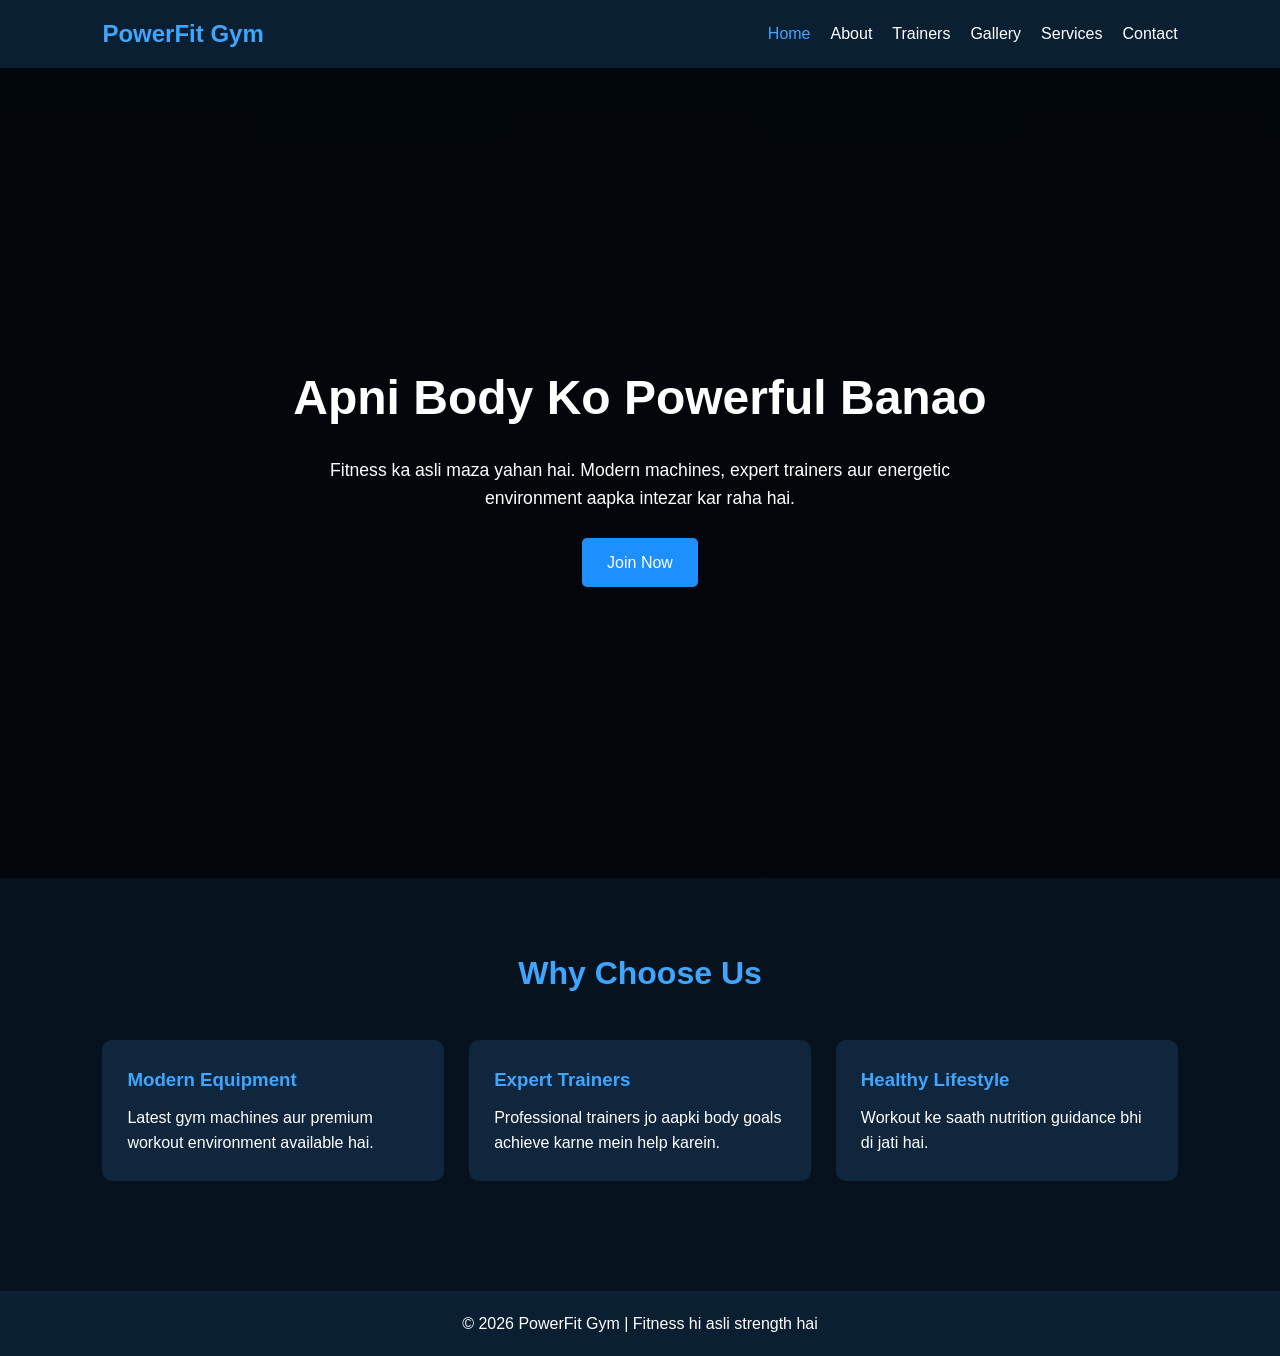
<file: index.html>
<!DOCTYPE html>
<html lang="en">
<head>
  <meta charset="UTF-8" />
  <meta name="viewport" content="width=device-width, initial-scale=1.0"/>
  <title>PowerFit Gym - Home</title>
  <link rel="stylesheet" href="style.css">
</head>
<body>

<header>
  <nav class="navbar">
    <h2 class="logo">PowerFit Gym</h2>

    <ul class="nav-links">
      <li><a href="index.html" class="active">Home</a></li>
      <li><a href="about.html">About</a></li>
      <li><a href="trainers.html">Trainers</a></li>
      <li><a href="gallery.html">Gallery</a></li>
      <li><a href="services.html">Services</a></li>
      <li><a href="contact.html">Contact</a></li>
    </ul>
  </nav>
</header>

<section class="hero">
  <div class="hero-content">
    <h1>Apni Body Ko Powerful Banao</h1>
    <p>
      Fitness ka asli maza yahan hai. Modern machines, expert trainers aur
      energetic environment aapka intezar kar raha hai.
    </p>
    <a href="services.html" class="btn">Join Now</a>
  </div>
</section>

<section class="section">
  <h2 class="section-title">Why Choose Us</h2>

  <div class="grid-3">
    <div class="card">
      <h3>Modern Equipment</h3>
      <p>Latest gym machines aur premium workout environment available hai.</p>
    </div>

    <div class="card">
      <h3>Expert Trainers</h3>
      <p>Professional trainers jo aapki body goals achieve karne mein help karein.</p>
    </div>

    <div class="card">
      <h3>Healthy Lifestyle</h3>
      <p>Workout ke saath nutrition guidance bhi di jati hai.</p>
    </div>
  </div>
</section>

<footer>
  <p>© 2026 PowerFit Gym | Fitness hi asli strength hai</p>
</footer>

</body>
</html>
</file>
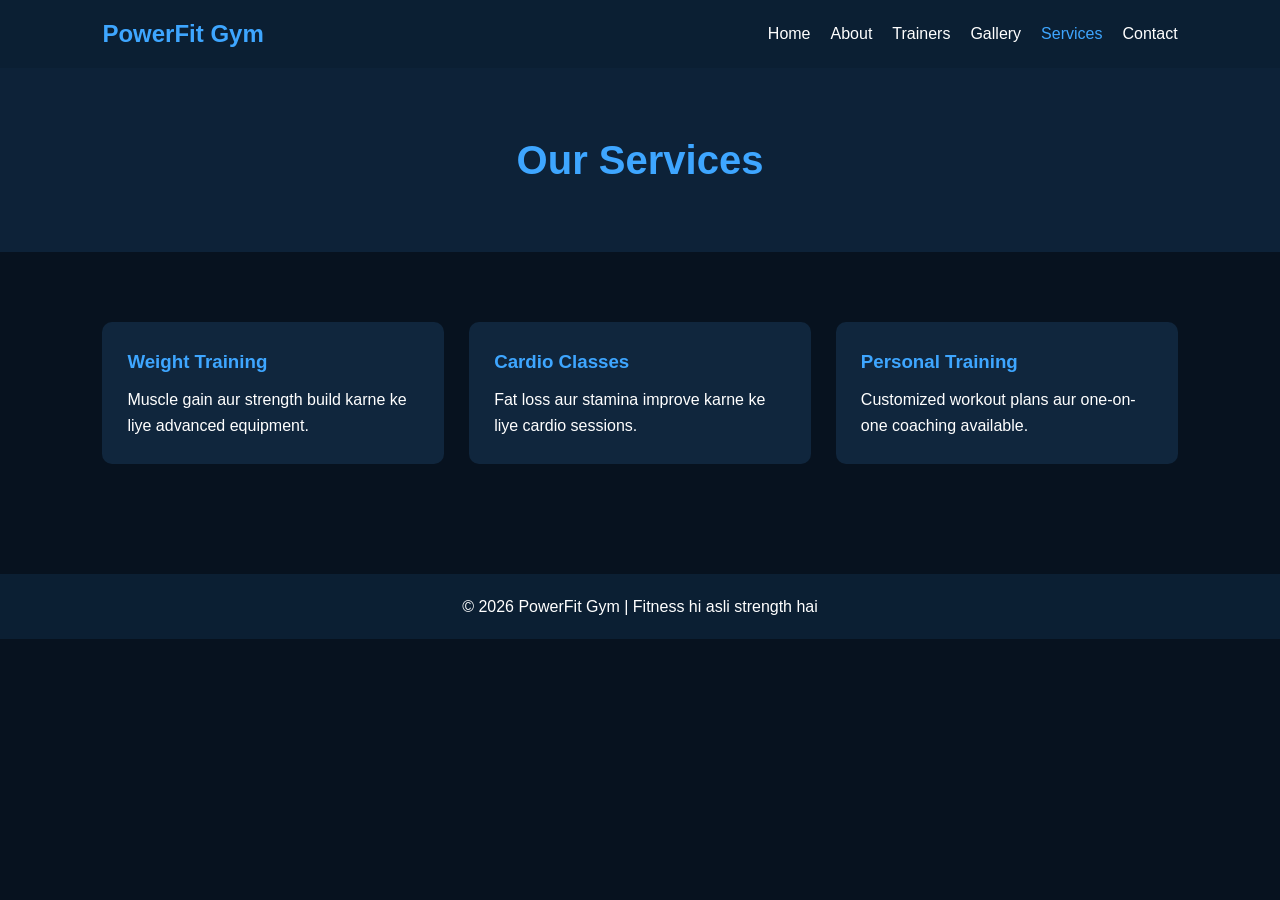
<file: services.html>
</body>
</html>
<!-- services.html -->
<!DOCTYPE html>
<html lang="en">
<head>
  <meta charset="UTF-8">
  <meta name="viewport" content="width=device-width, initial-scale=1.0"/>
  <title>Services - PowerFit Gym</title>
  <link rel="stylesheet" href="style.css">
</head>
<body>

<header>
  <nav class="navbar">
    <h2 class="logo">PowerFit Gym</h2>

    <ul class="nav-links">
      <li><a href="index.html">Home</a></li>
      <li><a href="about.html">About</a></li>
      <li><a href="trainers.html">Trainers</a></li>
      <li><a href="gallery.html">Gallery</a></li>
      <li><a href="services.html" class="active">Services</a></li>
      <li><a href="contact.html">Contact</a></li>
    </ul>
  </nav>
</header>

<section class="page-banner">
  <h1>Our Services</h1>
</section>

<section class="section">
  <div class="grid-3">

    <div class="card">
      <h3>Weight Training</h3>
      <p>Muscle gain aur strength build karne ke liye advanced equipment.</p>
    </div>

    <div class="card">
      <h3>Cardio Classes</h3>
      <p>Fat loss aur stamina improve karne ke liye cardio sessions.</p>
    </div>

    <div class="card">
      <h3>Personal Training</h3>
      <p>Customized workout plans aur one-on-one coaching available.</p>
    </div>

  </div>
</section>

<footer>
  <p>© 2026 PowerFit Gym | Fitness hi asli strength hai</p>
</footer>
</file>
<file: style.css>
*{
  margin:0;
  padding:0;
  box-sizing:border-box;
  font-family:Arial, sans-serif;
}

body{
  background:#07121f;
  color:white;
  line-height:1.6;
}

/* Navbar */

.navbar{
  background:#0b1f33;
  padding:15px 8%;
  display:flex;
  justify-content:space-between;
  align-items:center;
  flex-wrap:wrap;
}

.logo{
  color:#3ea6ff;
}

.nav-links{
  list-style:none;
  display:flex;
  gap:20px;
  flex-wrap:wrap;
}

.nav-links a{
  text-decoration:none;
  color:white;
  transition:0.3s;
}

.nav-links a:hover,
.nav-links .active{
  color:#3ea6ff;
}

/* Hero */

.hero{
  height:90vh;
  background:
  linear-gradient(rgba(0,0,0,0.6), rgba(0,0,0,0.7)),
  url('https://images.unsplash.com/photo-1534438327276-14e5300c3a48?auto=format&fit=crop&w=1500&q=80');
  background-size:cover;
  background-position:center;
  display:flex;
  align-items:center;
  justify-content:center;
  text-align:center;
  padding:20px;
}

.hero-content{
  max-width:700px;
}

.hero h1{
  font-size:3rem;
  margin-bottom:20px;
}

.hero p{
  margin-bottom:25px;
  font-size:1.1rem;
}

.btn{
  background:#1d8fff;
  color:white;
  padding:12px 25px;
  text-decoration:none;
  border:none;
  border-radius:5px;
  cursor:pointer;
  display:inline-block;
}

/* Sections */

.section{
  padding:70px 8%;
}

.section-title{
  text-align:center;
  margin-bottom:40px;
  color:#3ea6ff;
  font-size:2rem;
}

/* Grid */

.grid-3{
  display:grid;
  grid-template-columns:repeat(auto-fit,minmax(250px,1fr));
  gap:25px;
}

.card{
  background:#10263d;
  padding:25px;
  border-radius:10px;
  transition:0.3s;
}

.card:hover{
  transform:translateY(-5px);
}

.card h3{
  color:#3ea6ff;
  margin-bottom:10px;
}

/* About */

.about-container{
  display:grid;
  grid-template-columns:1fr 1fr;
  gap:40px;
  align-items:center;
}

.about-container img{
  width:100%;
  border-radius:10px;
}

/* Trainers */

.trainer-card img{
  width:100%;
  height:300px;
  object-fit:cover;
  border-radius:10px;
  margin-bottom:15px;
}

/* Gallery */

.gallery-grid{
  display:grid;
  grid-template-columns:repeat(auto-fit,minmax(250px,1fr));
  gap:20px;
}

.gallery-grid img{
  width:100%;
  height:250px;
  object-fit:cover;
  border-radius:10px;
}

/* Contact */

.contact-box{
  display:grid;
  grid-template-columns:1fr 1fr;
  gap:40px;
}

form{
  display:flex;
  flex-direction:column;
  gap:15px;
}

form input,
form textarea{
  padding:12px;
  border:none;
  border-radius:5px;
}

.page-banner{
  background:#0d2238;
  text-align:center;
  padding:60px 20px;
}

.page-banner h1{
  color:#3ea6ff;
  font-size:2.5rem;
}

/* Footer */

footer{
  background:#0b1f33;
  text-align:center;
  padding:20px;
  margin-top:40px;
}

/* Responsive */

@media(max-width:768px){

  .navbar{
    flex-direction:column;
    gap:15px;
  }

  .hero h1{
    font-size:2rem;
  }

  .about-container,
  .contact-box{
    grid-template-columns:1fr;
  }

}
</file>
